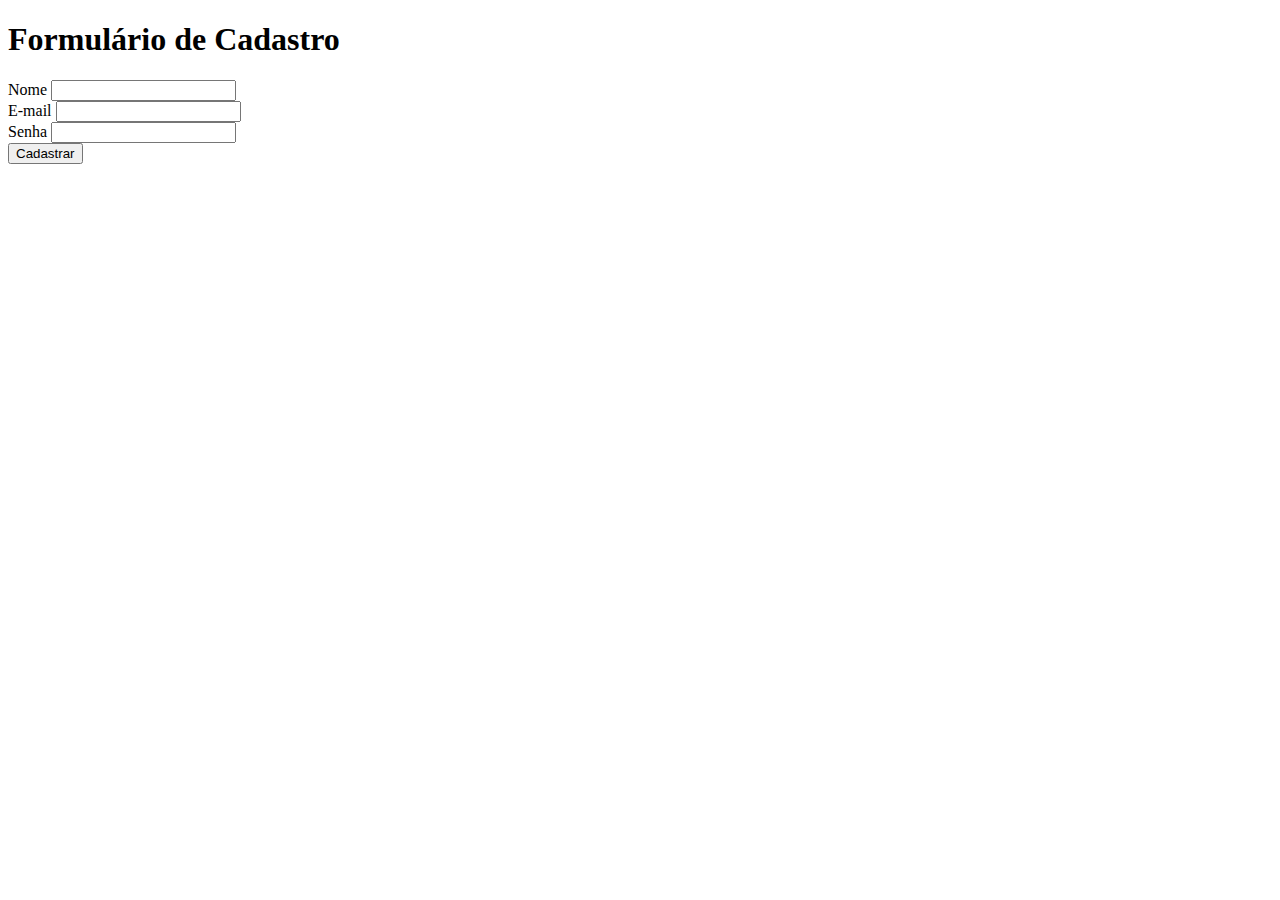
<file: index.html>
<!DOCTYPE html>
<html lang="pt'br">
<head>
    <meta charset="UTF-8">
    <meta name="viewport" content="width=device-width, initial-scale=1.0">
    <title>FormularioEbac</title>
</head>
<body>
    <h1>Formulário de Cadastro</h1>
    <form>
        <label for="name">Nome</label>
        <input id="name" type="text"/>
        <br/>
        <label for="email">E-mail</label>
        <input id="email" type="email"/>
        <br/>
        <label for="pin">Senha</label>
        <input id="pin" type="password"/>
        <br/>
        <button type="submit">        
            Cadastrar
        </button>
    </form>

</body>
</html>
</file>
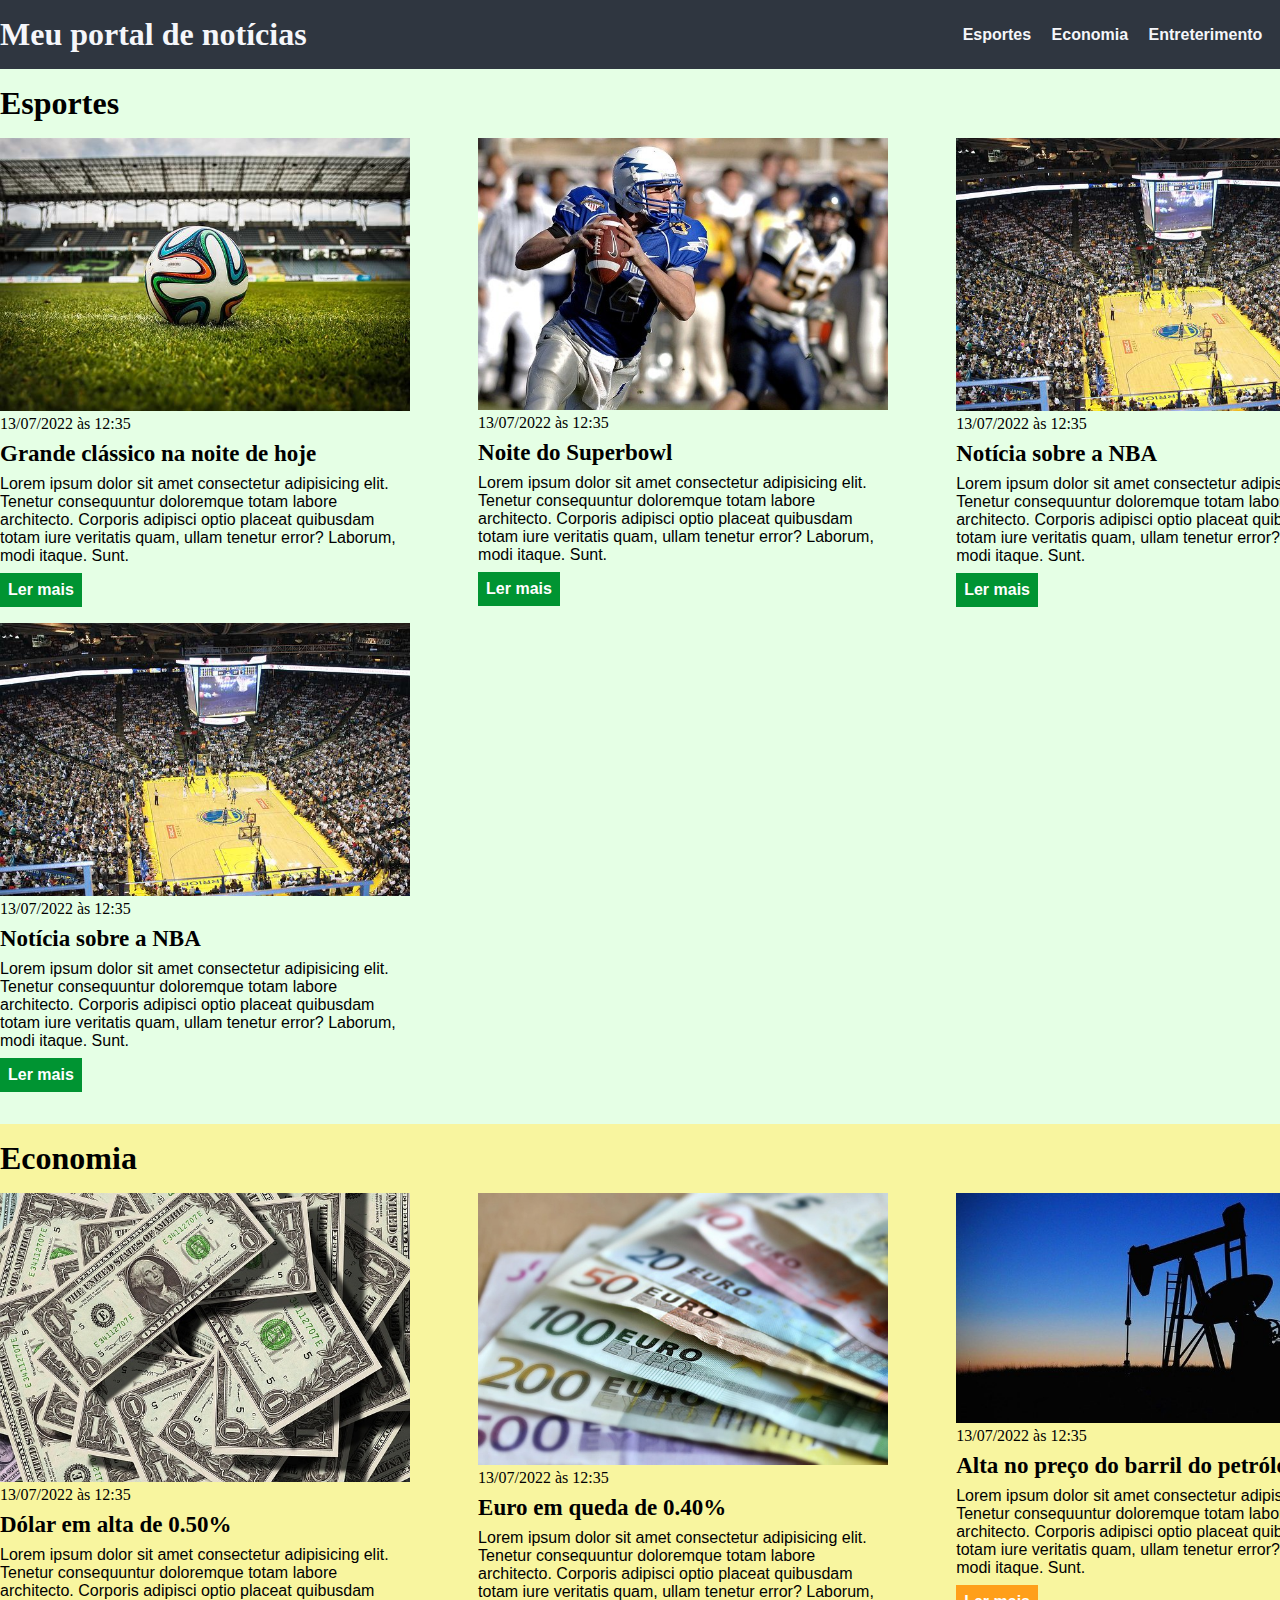
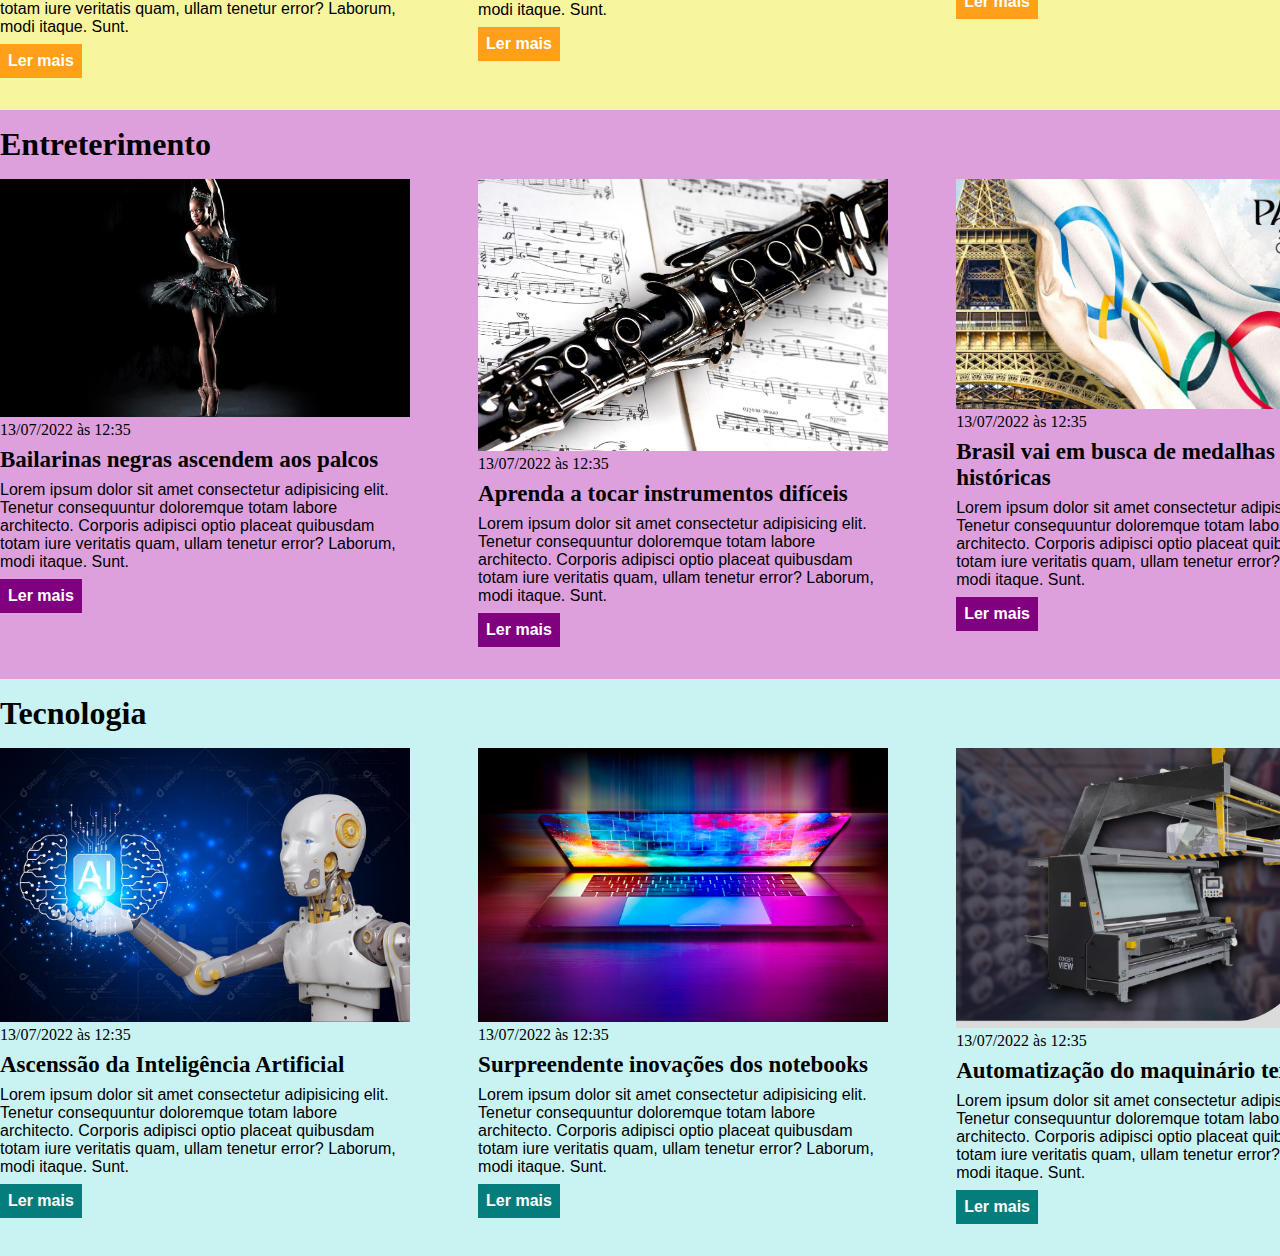
<file: OneDrive/Documents/Ebaccss/ExercicioCss/css/index.html>
<!DOCTYPE html>
<html lang="pt-BR">
<head>
    <meta charset="UTF-8">
    <meta http-equiv="X-UA-Compatible" content="IE=edge">
    <meta name="viewport" content="width=device-width, initial-scale=1.0">
    <title>Meu portal de notícias</title>
    <link rel="stylesheet" type="text/css" href="./style.css" />
</head>
<body>
    <header>
        <div class="container">
            <h1>Meu portal de notícias</h1>
        <nav>
            <ul>
                <li>
                    <a href="#sports" title="Ir para a seção de esportes">Esportes</a>
                </li>
                <li>
                    <a href="#economy" title="Ir para a seção de notícias">Economia</a>
                </li>
                <li>
                    <a href="#entertainment" title="Ir para a seção de entreterimento">Entreterimento</a>
                </li>
                <li>
                    <a href="#tecnology" title="Ir para a seção de tecnologia">Tecnologia</a>
                </li>
            </ul>
        </nav>
        </div>
    </header>
    <section id="sports">
        <div class="container">
            <h2>Esportes</h2>
            <div class="articles">
                <article>
                    <img src="./imagens/futebol.jpg" alt="Bola de futebol no gramado" />
                <header>
                    <time class="creation-date">13/07/2022 às 12:35</time>
                </header>
                <h3>Grande clássico na noite de hoje</h3>
                <p>
                    Lorem ipsum dolor sit amet consectetur adipisicing elit. Tenetur consequuntur doloremque totam labore architecto. Corporis adipisci optio placeat quibusdam totam iure veritatis quam, ullam tenetur error? Laborum, modi itaque. Sunt.
                </p>
                <a href="#" title="Leia a notícia completa">Ler mais</a>
            </article>
            <article>
                    <img src="./imagens/futebol-americano.jpg" alt="Jogador de futebol americano correndo com a bola na mão" />
                <header>
                    <time>13/07/2022 às 12:35</time>
                </header>
                <h3>Noite do Superbowl</h3>
                <p>
                    Lorem ipsum dolor sit amet consectetur adipisicing elit. Tenetur consequuntur doloremque totam labore architecto. Corporis adipisci optio placeat quibusdam totam iure veritatis quam, ullam tenetur error? Laborum, modi itaque. Sunt.
                </p>
                <a href="#" title="Leia a notícia completa">Ler mais</a>
            </article>
            <article>
                    <img src="./imagens/basquete.jpg" title="Vista aérea de uma quadra de basquete" />
                <header>
                    <time>13/07/2022 às 12:35</time>
                </header>
                <h3>Notícia sobre a NBA</h3>
                <p>
                    Lorem ipsum dolor sit amet consectetur adipisicing elit. Tenetur consequuntur doloremque totam labore architecto. Corporis adipisci optio placeat quibusdam totam iure veritatis quam, ullam tenetur error? Laborum, modi itaque. Sunt.
                </p>
                <a href="#" title="Leia a notícia completa">Ler mais</a>
            </article>
            <article>
                    <img src="./imagens/basquete.jpg" title="Vista aérea de uma quadra de basquete" />
                <header>
                    <time>13/07/2022 às 12:35</time>
                </header>
                <h3>Notícia sobre a NBA</h3>
                <p>
                    Lorem ipsum dolor sit amet consectetur adipisicing elit. Tenetur consequuntur doloremque totam labore architecto. Corporis adipisci optio placeat quibusdam totam iure veritatis quam, ullam tenetur error? Laborum, modi itaque. Sunt.
                </p>
                <a href="#" title="Leia a notícia completa">Ler mais</a>
            </article>
            </div>
        </div>
    </section>
    <section id="economy">
        <div class="container">
                <h2>Economia</h2>
                <div class="articles">
                    <article>
                        <img src="./imagens/dolares.jpg" alt="Muitos dólares" />
                    <header>
                        <time>13/07/2022 às 12:35</time>
                    </header>
                    <h3>Dólar em alta de 0.50%</h3>
                    <p>
                        Lorem ipsum dolor sit amet consectetur adipisicing elit. Tenetur consequuntur doloremque totam labore architecto. Corporis adipisci optio placeat quibusdam totam iure veritatis quam, ullam tenetur error? Laborum, modi itaque. Sunt.
                    </p>
                    <a href="#" title="Leia a notícia completa">Ler mais</a>
                </article>
                <article>
                        <img src="./imagens/euro.jpg" alt="Várias notas de euro" />
                    <header>
                        <time>13/07/2022 às 12:35</time>
                    </header>
                    <h3>Euro em queda de 0.40%</h3>
                    <p>
                        Lorem ipsum dolor sit amet consectetur adipisicing elit. Tenetur consequuntur doloremque totam labore architecto. Corporis adipisci optio placeat quibusdam totam iure veritatis quam, ullam tenetur error? Laborum, modi itaque. Sunt.
                    </p>
                    <a href="#" title="Leia a notícia completa">Ler mais</a>
                </article>
                <article>
                        <img src="./imagens/petroleo.jpg" alt="Extração de petróleo" />
                    <header>
                        <time>13/07/2022 às 12:35</time>
                    </header>
                    <h3>Alta no preço do barril do petróleo</h3>
                    <p>
                        Lorem ipsum dolor sit amet consectetur adipisicing elit. Tenetur consequuntur doloremque totam labore architecto. Corporis adipisci optio placeat quibusdam totam iure veritatis quam, ullam tenetur error? Laborum, modi itaque. Sunt.
                    </p>
                    <a href="#" title="Leia a notícia completa">Ler mais</a>
                </article>
                </div>
        </div>
    </section>
    <section id="entertainment">
        <div class="container">
                <h2>Entreterimento</h2>
                <div class="articles">
                    <article>
                        <img src="./imagens/ballet.jpg" alt="ballet" />
                    <header>
                        <time>13/07/2022 às 12:35</time>
                    </header>
                    <h3>Bailarinas negras ascendem aos palcos</h3>
                    <p>
                        Lorem ipsum dolor sit amet consectetur adipisicing elit. Tenetur consequuntur doloremque totam labore architecto. Corporis adipisci optio placeat quibusdam totam iure veritatis quam, ullam tenetur error? Laborum, modi itaque. Sunt.
                    </p>
                    <a href="#" title="Leia a notícia completa">Ler mais</a>
                </article>
                <article>
                        <img src="./imagens/clarinete.jpg" alt="Música para todos" />
                    <header>
                        <time>13/07/2022 às 12:35</time>
                    </header>
                    <h3>Aprenda a tocar instrumentos difíceis</h3>
                    <p>
                        Lorem ipsum dolor sit amet consectetur adipisicing elit. Tenetur consequuntur doloremque totam labore architecto. Corporis adipisci optio placeat quibusdam totam iure veritatis quam, ullam tenetur error? Laborum, modi itaque. Sunt.
                    </p>
                    <a href="#" title="Leia a notícia completa">Ler mais</a>
                </article>
                <article>
                    <img src="./imagens/parisOlympics.jpg" alt="Olimpíadas de Paris 2024" />
                    <header>
                        <time>13/07/2022 às 12:35</time>
                    </header>
                    <h3>Brasil vai em busca de medalhas históricas</h3>
                    <p>
                        Lorem ipsum dolor sit amet consectetur adipisicing elit. Tenetur consequuntur doloremque totam labore architecto. Corporis adipisci optio placeat quibusdam totam iure veritatis quam, ullam tenetur error? Laborum, modi itaque. Sunt.
                    </p>
                    <a href="#" title="Leia a notícia completa">Ler mais</a>
                </article>
                </div>
        </div>
    </section>
    <section id="tecnology">
        <div class="container">
            <h2>Tecnologia</h2>
            <div class="articles">
                <article>
                    <img src="./imagens/roboIA.jpg" alt="Robos" />
                <header>
                    <time>13/07/2022 às 12:35</time>
                </header>
                <h3>Ascenssão da Inteligência Artificial</h3>
                <p>
                    Lorem ipsum dolor sit amet consectetur adipisicing elit. Tenetur consequuntur doloremque totam labore architecto. Corporis adipisci optio placeat quibusdam totam iure veritatis quam, ullam tenetur error? Laborum, modi itaque. Sunt.
                </p>
                <a href="#" title="Leia a notícia completa">Ler mais</a>
            </article>
            <article>
                <img src="./imagens/laptop.jpg" alt="computadores e laptops" />
                <header>
                    <time>13/07/2022 às 12:35</time>
                </header>
                <h3>Surpreendente inovações dos notebooks</h3>
                <p>
                    Lorem ipsum dolor sit amet consectetur adipisicing elit. Tenetur consequuntur doloremque totam labore architecto. Corporis adipisci optio placeat quibusdam totam iure veritatis quam, ullam tenetur error? Laborum, modi itaque. Sunt.
                </p>
                <a href="#" title="Leia a notícia completa">Ler mais</a>
            </article>
            <article>
                <img src="./imagens/maquinautomatizada.jpg" alt="automação textil" />
                <header>
                    <time>13/07/2022 às 12:35</time>
                </header>
                <h3>Automatização do maquinário textil </h3>
                <p>
                    Lorem ipsum dolor sit amet consectetur adipisicing elit. Tenetur consequuntur doloremque totam labore architecto. Corporis adipisci optio placeat quibusdam totam iure veritatis quam, ullam tenetur error? Laborum, modi itaque. Sunt.
                </p>
                <a href="#" title="Leia a notícia completa">Ler mais</a>
            </article>
            </div>
        </div>
    </section>
</body>
</html>
</file>
<file: OneDrive/Documents/Ebaccss/ExercicioCss/css/style.css>
* {
    box-sizing: border-box;
    margin:0;
    padding:0;
}
body > header {
    background-color: #2f3640;
    padding: 16px 0;
    color:#f5f6fa;
}
header .container{
    display: flex;
    align-items: center;
    justify-content: space-between;
}

header li {
    display: inline;
    font-family: Arial, Helvetica, sans-serif;
    font-weight: bold;
    margin-left: 16px;
}

header li a{
    color: #f5f6fa;
    text-decoration: none;
}
.container {
    width: 1366px;
    margin: 0 auto;
}
.articles{
    display: flex;
    flex-wrap: wrap;
    justify-content: space-between;
}
.articles article img{
    /*height: 180px;*/
    width: 100%;
}
.articles article{
    width: 30%;
}
section{
    padding: 16px 0;
}
section h2,
.articles article{
    margin-bottom: 16px;
}

.articles article h3{
    margin-top: 8px;
    margin-bottom: 8px;
    font-size: 23px;
}

.articles article a{
    background-color: blue;
    color: #fff;
    padding: 8px;
    display: inline-block;
    text-decoration: none;
    font-weight: bold;
    margin-top: 8px;
}
.articles article a:hover{
    text-decoration:underline ;
}

.articles article p,
.articles article a {
    font-family: Arial, Helvetica, sans-serif;
}
section h2{
    font-size: 32px;
}
#sports{
    background-color: rgba(0, 255, 0, 0.1);
}
#sports .articles article a{
    background-color: #009432;
}
#economy{
    background-color: #f8f59f;
}
#economy .articles article a{
    background-color: #ff9f1a;
}
#entertainment{
    background-color:plum;
}
#entertainment .articles article a{
    background-color: purple;
}
#tecnology{
    background-color: rgb(201, 243, 243);
}
#tecnology .articles article a{
    background-color: rgb(6, 125, 125);
}
</file>
